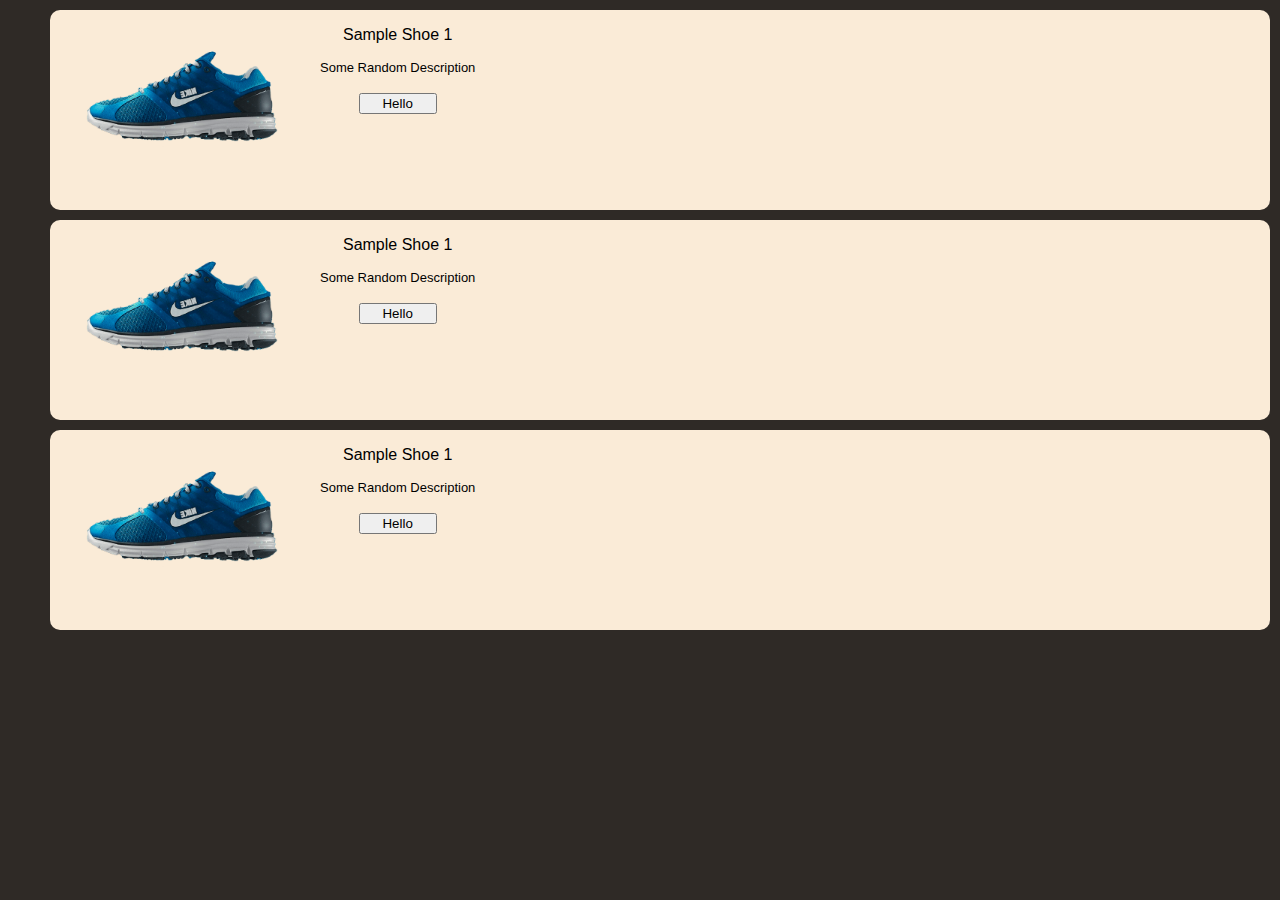
<file: list.html>
<body>
<style>
    body {
      background-color: #2f2a26;
      margin: 0;
      font-family: Arial, Helvetica, sans-serif;
    }
    .products-listing {
        list-style-type: none;
    }
    .products-div{
        height: 200px;
        display: flex;
        flex-direction: row;
        margin: 10;
        background-color: antiquewhite;
        border-radius: 10px;
    }

    .products-div a {
        font-size: small;
    }

    .products-div button{
        width: 50%;
    }
    .products-div img{
        width: auto;
        height: 90%;
    }
    .products-div img:hover{
        width: auto;
        height: 100%;
    }

    .products-div-about{
        display: flex;
        flex-direction: column;
        align-items: center;
    }
    
</style>
<ul class="products-listing">
    <li>
        <div class="products-div">
            <img src="shoes1.png" data-tilt data-tilt-max="25">
            <div class="products-div-about">
            <p>Sample Shoe 1</p>
            <a>Some Random Description</a><br>
            <button>Hello</button>
            </div>
        </div>
    </li>
    <li>
        <div class="products-div">
            <img src="shoes1.png" data-tilt data-tilt-max="25">
            <div class="products-div-about">
            <p>Sample Shoe 1</p>
            <a>Some Random Description</a><br>
            <button>Hello</button>
            </div>
        </div>
    </li>
    <li>
        <div class="products-div">
            <img src="shoes1.png" data-tilt data-tilt-max="25">
            <div class="products-div-about">
            <p>Sample Shoe 1</p>
            <a>Some Random Description</a><br>
            <button>Hello</button>
            </div>
        </div>
    </li>
    
</ul>
<script src="src/scripts/vanilla.js"></script>
</body>
</file>
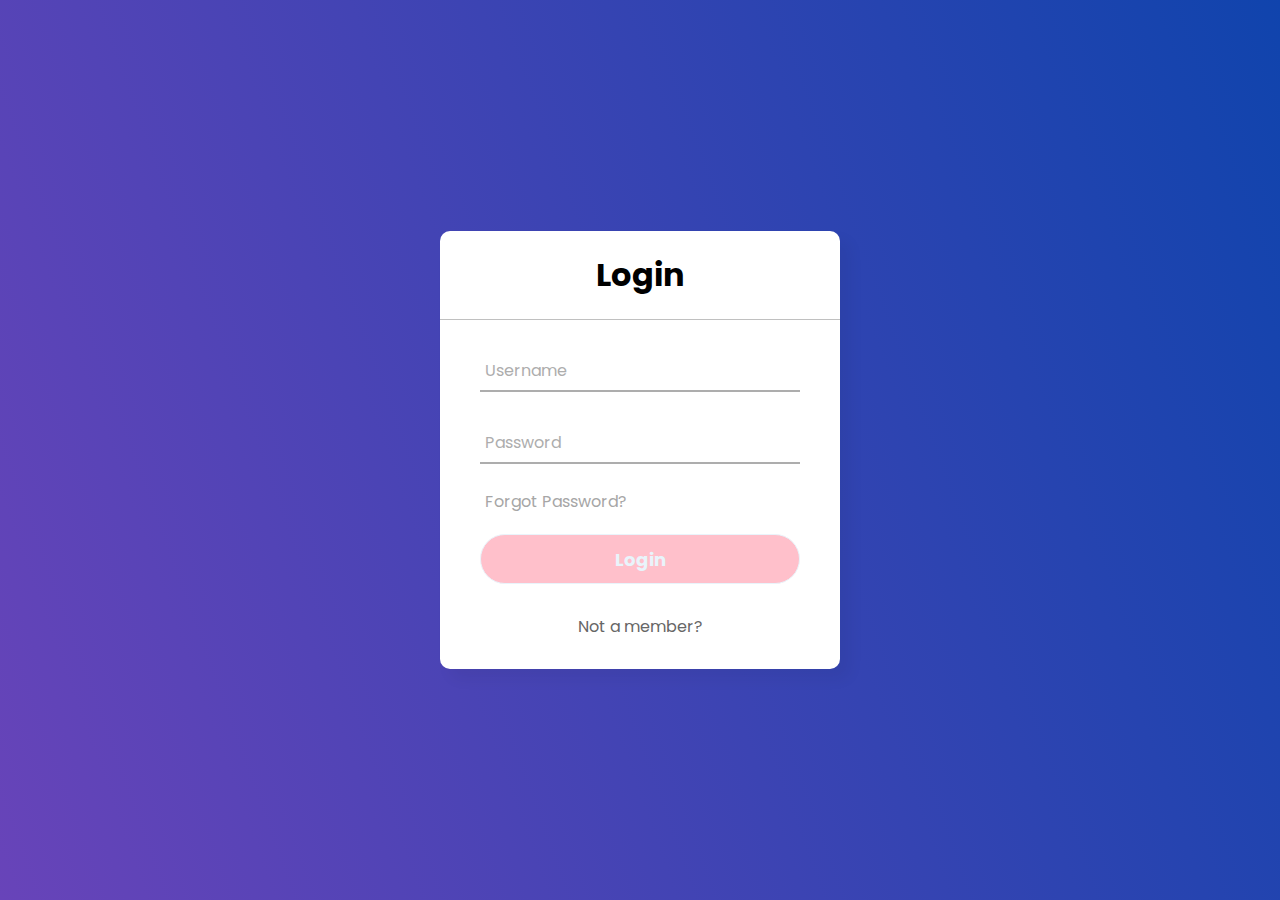
<file: login.html>
<!DOCTYPE html>
<!-- Coding By CodingNepal - youtube.com/codingnepal -->
<html lang="en" dir="ltr">
  <head>
    <meta charset="utf-8">
    <title>Login Form</title>
    <style>
    @import url('https://fonts.googleapis.com/css2?family=Noto+Sans:wght@700&family=Poppins:wght@400;500;600&display=swap');
*{
  margin: 0;
  padding: 0;
  box-sizing: border-box;
  font-family: "Poppins", sans-serif;
}
body{
  margin: 0;
  padding: 0;
  background: linear-gradient(430deg,#6844b9, #1044ad);6;
  height: 100vh;
  overflow: hidden;
}
.center{
  position: absolute;
  top: 50%;
  left: 50%;
  transform: translate(-50%, -50%);
  width: 400px;
  background: white;
  border-radius: 10px;
  box-shadow: 10px 10px 15px rgba(0,0,0,0.05);
}
.center h1{
  text-align: center;
  padding: 20px 0;
  border-bottom: 1px solid silver;
}
.center form{
  padding: 0 40px;
  box-sizing: border-box;
}
form .txt_field{
  position: relative;
  border-bottom: 2px solid #adadad;
  margin: 30px 0;
}
.txt_field input{
  width: 100%;
  padding: 0 5px;
  height: 40px;
  font-size: 16px;
  border: none;
  background: none;
  outline: none;
}
.txt_field label{
  position: absolute;
  top: 50%;
  left: 5px;
  color: #adadad;
  transform: translateY(-50%);
  font-size: 16px;
  pointer-events: none;
  transition: .5s;
}
.txt_field span::before{
  content: '';
  position: absolute;
  top: 40px;
  left: 0;
  width: 0%;
  height: 2px;
  background: #2691d9;
  transition: .5s;
}
.txt_field input:focus ~ label,
.txt_field input:valid ~ label{
  top: -5px;
  color: #2691d9;
}
.txt_field input:focus ~ span::before,
.txt_field input:valid ~ span::before{
  width: 100%;
}
.pass{
  margin: -5px 0 20px 5px;
  color: #a6a6a6;
  cursor: pointer;
}
.pass:hover{
  text-decoration: underline;
}
input[type="submit"]{
  width: 100%;
  height: 50px;
  border: 1px solid;
  background: pink;
  border-radius: 25px;
  font-size: 18px;
  color: #e9f4fb;
  font-weight: 700;
  cursor: pointer;
  outline: none;
}
input[type="submit"]:hover{
  border-color: #2691d9;
  transition: .5s;
}
.signup_link{
  margin: 30px 0;
  text-align: center;
  font-size: 16px;
  color: #666666;
}
.signup_link a{
  color: #2691d9;
  text-decoration: none;
}
.signup_link a:hover{
  text-decoration: underline;
}

    </style>
  </head>
  <body>
    <div class="center">
      <h1>Login</h1>
      <form method="post">
        <div class="txt_field">
          <input type="text" required>
          <span></span>
          <label>Username</label>
        </div>
        <div class="txt_field">
          <input type="password" required>
          <span></span>
          <label>Password</label>
        </div>
        <div class="pass">Forgot Password?</div>
      <input type="submit" onclick="window.location.href = '/home.html';"  value="Login">
        <div class="signup_link">
          Not a member? <a href="/home.html"></a>
        </div>
      </form>
    </div>

  </body>
</html>
</file>
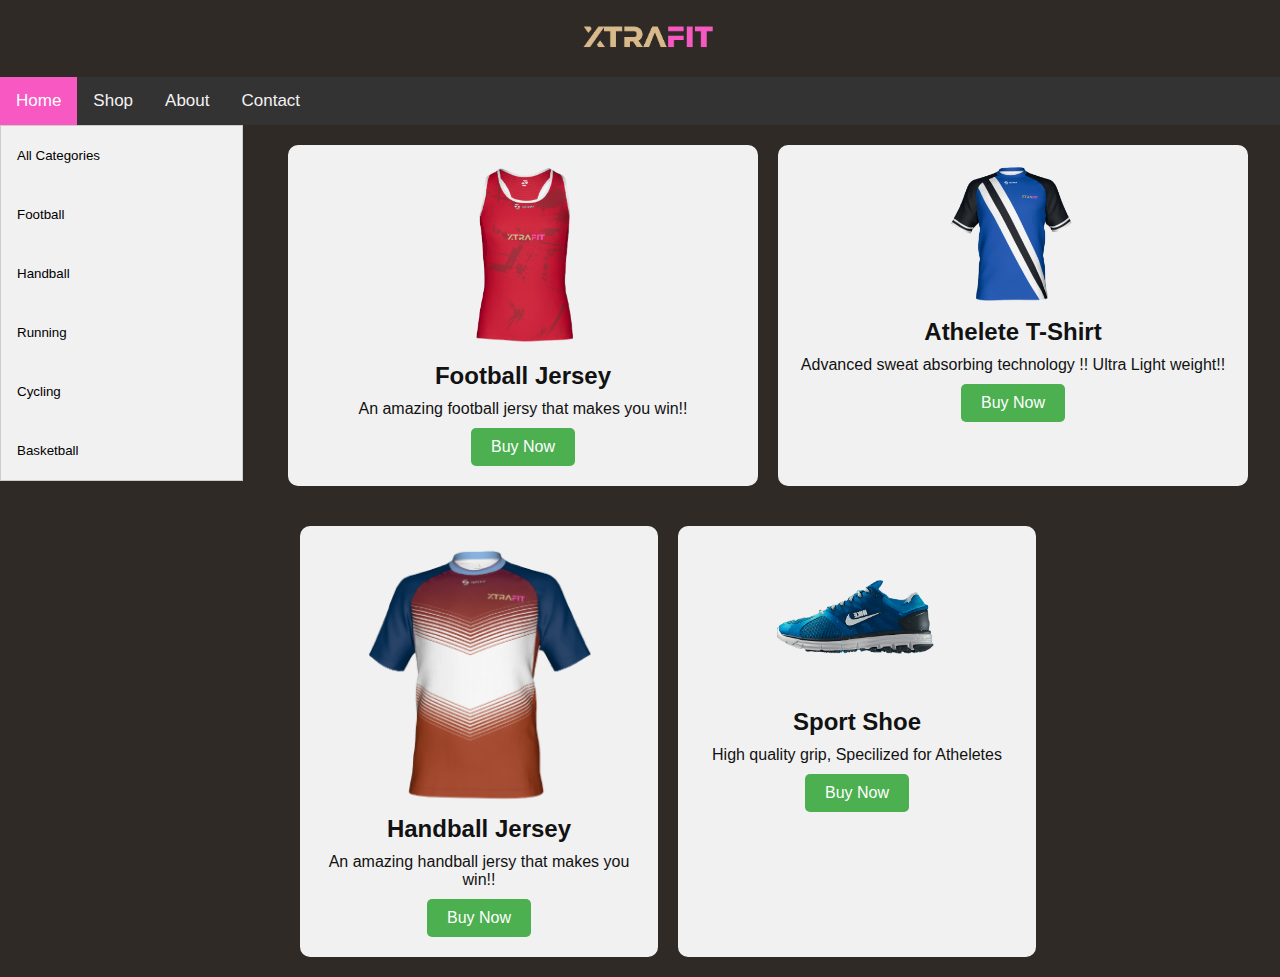
<file: products.html>
<!DOCTYPE html>
<html>

<head>
    <meta name="viewport" content="width=device-width, initial-scale=1">
    <link rel="stylesheet" href="https://cdnjs.cloudflare.com/ajax/libs/font-awesome/4.7.0/css/font-awesome.min.css">
    <style>
        body {
            background-color: #2f2a26;
            margin: 0;
            font-family: Arial, Helvetica, sans-serif;
        }

        .logonav {
            background-color: #2f2a26;
            margin: 8px;
            width: 100%;
            display: flex;
            align-items: center;
            flex-direction: column;

        }

        .logonav img {
            width: 150px;
        }

        .topnav {
            overflow: hidden;
            background-color: #333;
            align-items: center;
        }

        .topnav a {
            float: left;
            display: block;
            color: #f2f2f2;
            text-align: center;
            padding: 14px 16px;
            text-decoration: none;
            font-size: 17px;
        }

        .topnav a:hover {
            background-color: #ddd;
            color: black;
        }

        .topnav a.active {
            background-color: #f858c2;
            color: white;
        }

        .topnav .icon {
            display: none;
        }

        @media screen and (max-width: 600px) {
            .topnav a:not(:first-child) {
                display: none;
            }

            .topnav a.icon {
                float: right;
                display: block;
            }
        }

        @media screen and (max-width: 600px) {
            .tab {
                overflow: hidden;
                border: 1px solid #ccc;
                background-color: #f1f1f1;
            }

            .topnav.responsive {
                position: relative;
            }

            .topnav.responsive .icon {
                position: absolute;
                right: 0;
                top: 0;
            }

            .topnav.responsive a {
                float: none;
                display: block;
                text-align: left;
            }
        }

        * {
            box-sizing: border-box
        }

        /* Style the tab */
        .tab {
            float: left;
            border: 1px solid #ccc;
            background-color: #f1f1f1;
            width: 19%;
            gap: 10;
            margin-right: 1%;
            height: 100%;
        }

        /* Style the buttons that are used to open the tab content */
        .tab button {
            display: block;
            background-color: inherit;
            color: black;
            padding: 22px 16px;
            width: 100%;
            border: none;
            outline: none;
            text-align: left;
            cursor: pointer;
            transition: 0.3s;
        }

        /* Change background color of buttons on hover */
        .tab button:hover {
            background-color: #ddd;
        }

        /* Create an active/current "tab button" class */
        .tab button.active {
            background-color: #ccc;
        }

        /* Style the tab content */
        .tabcontent {
            float: left;
            padding: 0px 12px;
            border: 1px solid #ccc;
            width: 80%;
            border: none;
            height: max-content;
        }

        .products-listing {
            list-style-type: none;
            margin-left: 0;
            padding-left: 0;

        }

        .products-listing li {
            margin: 10px;

        }

        .products-div {
            height: 200px;
            display: flex;
            flex-direction: row;
            margin: 10;
            background-color: antiquewhite;
            border-radius: 10px;
        }

        .products-div a {
            font-size: small;
        }

        .products-div button {
            width: 50%;
        }

        .products-div img {
            width: auto;
            height: 90%;
        }

        .products-div img:hover {
            width: auto;
            height: 100%;
        }

        .products-div-about {
            display: flex;
            width: 100%;
            flex-direction: column;
            align-items: center;
        }
    </style>
    <style>
        .container {
            display: grid;
            grid-template-columns: repeat(auto-fit, minmax(300px, 1fr));
            gap: 20px;
            padding: 20px;
        }

        .product {
            background-color: #f1f1f1;
            padding: 20px;
            border-radius: 10px;
            text-align: center;
            transition: transform 0.3s ease-in-out;
        }

        .product:hover {
            transform: scale(1.05);
        }

        .product img {
            opacity: 1;
            max-width: 100%;
            height: auto;
        }

        .product h2 {
            font-size: 1.5rem;
            color: rgb(18, 18, 18);
            margin: 10px 0;
        }

        .product p {
            color: rgb(18, 18, 18);
            margin: 10px 0;
        }

        .product a {
            display: inline-block;
            padding: 10px 20px;
            background-color: #4CAF50;
            color: #fff;
            text-decoration: none;
            border-radius: 5px;
            transition: background-color 0.3s ease-in-out;
        }

        .product a:hover {
            background-color: #45a049;
        }
    </style>
</head>

<body>
    <div class="logonav"><img width="auto" src="src/img/logo1.png"></div>
    <div class="topnav" id="myTopnav">

        <a href="/home.html" class="active">Home</a>
        <a href="/products.html">Shop</a>
        <a href="/contact.html">About</a>
        <a href="/contact.html">Contact</a>
        <a href="javascript:void(0);" class="icon" onclick="myFunction()">
            <i class="fa fa-bars"></i>
        </a>
    </div>

    <div style="padding-left:16px">
    </div>
    <div class="tab">
        <button class="tablinks" onclick="window.open('/products.html','_self')">All Categories</button>
        <button class="tablinks" onclick="openCity(event, 'Football')">Football</button>
        <button class="tablinks" onclick="openCity(event, 'Handball')">Handball</button>
        <button class="tablinks" onclick="openCity(event, 'Running')">Running</button>
        <button class="tablinks" onclick="openCity(event, 'Cycling')">Cycling</button>
        <button class="tablinks" onclick="openCity(event, 'Basketball')">Basketball</button>

    </div>

    <div id="Football" class="tabcontent">
        <div class="container">
            <div class="product">
                <img width="30%" height="auto" alt="Football" src="src/store_img/1.png" data-tilt data-tilt-max="25">
                <h2>Football Jersey</h2>
                <p>An amazing football jersy that makes you win!!</p>
                <a href="/product.html" target="_blank">Buy Now</a>
            </div>
            <div class="product">
                <img width="30%" height="auto" alt="athelete" src="src/store_img/3.png" data-tilt data-tilt-max="25">
                <h2>Athelete T-Shirt</h2>
                <p>Advanced sweat absorbing technology !! Ultra Light weight!!</p>
                <a href="/product.html" target="_blank">Buy Now</a>
            </div>
        </div>

        <div id="Handball" class="tabcontent">
            <div class="container">
                <div class="product">
                    <img width="70%" height="auto" alt="Football" src="src/store_img/handball.png" data-tilt data-tilt-max="25">
                    <h2>Handball Jersey</h2>
                    <p>An amazing handball jersy that makes you win!!</p>
                    <a href="/product.html" target="_blank">Buy Now</a>
                </div>
                <div class="product">
                    <img width="70%" height="auto" alt="shoe" src="shoes1.png" data-tilt data-tilt-max="25">
                    <h2>Sport Shoe</h2>
                    <p>High quality grip, Specilized for Atheletes</p>
                    <a href="/product.html" target="_blank">Buy Now</a>
                </div>

            </div>

        
        </div>

        <div id="Running" class="tabcontent">
           
        </div>
        <div id="Cycling" class="tabcontent">
            
        </div>
        <div id="Basketball" class="tabcontent">
           
        </div>


        <script>
            function myFunction() {
                var x = document.getElementById("myTopnav");
                if (x.className === "topnav") {
                    x.className += " responsive";
                } else {
                    x.className = "topnav";
                }
            }
            function openCity(evt, cityName) {
                // Declare all variables
                var i, tabcontent, tablinks;

                // Get all elements with class="tabcontent" and hide them
                tabcontent = document.getElementsByClassName("tabcontent");
                for (i = 0; i < tabcontent.length; i++) {
                    tabcontent[i].style.display = "none";
                }

                // Get all elements with class="tablinks" and remove the class "active"
                tablinks = document.getElementsByClassName("tablinks");
                for (i = 0; i < tablinks.length; i++) {
                    tablinks[i].className = tablinks[i].className.replace(" active", "");
                }

                // Show the current tab, and add an "active" class to the link that opened the tab
                document.getElementById(cityName).style.display = "block";
                evt.currentTarget.className += " active";
            }
        </script>
        <script src="src/scripts/vanilla.js"></script>
</body>

</html>
</file>
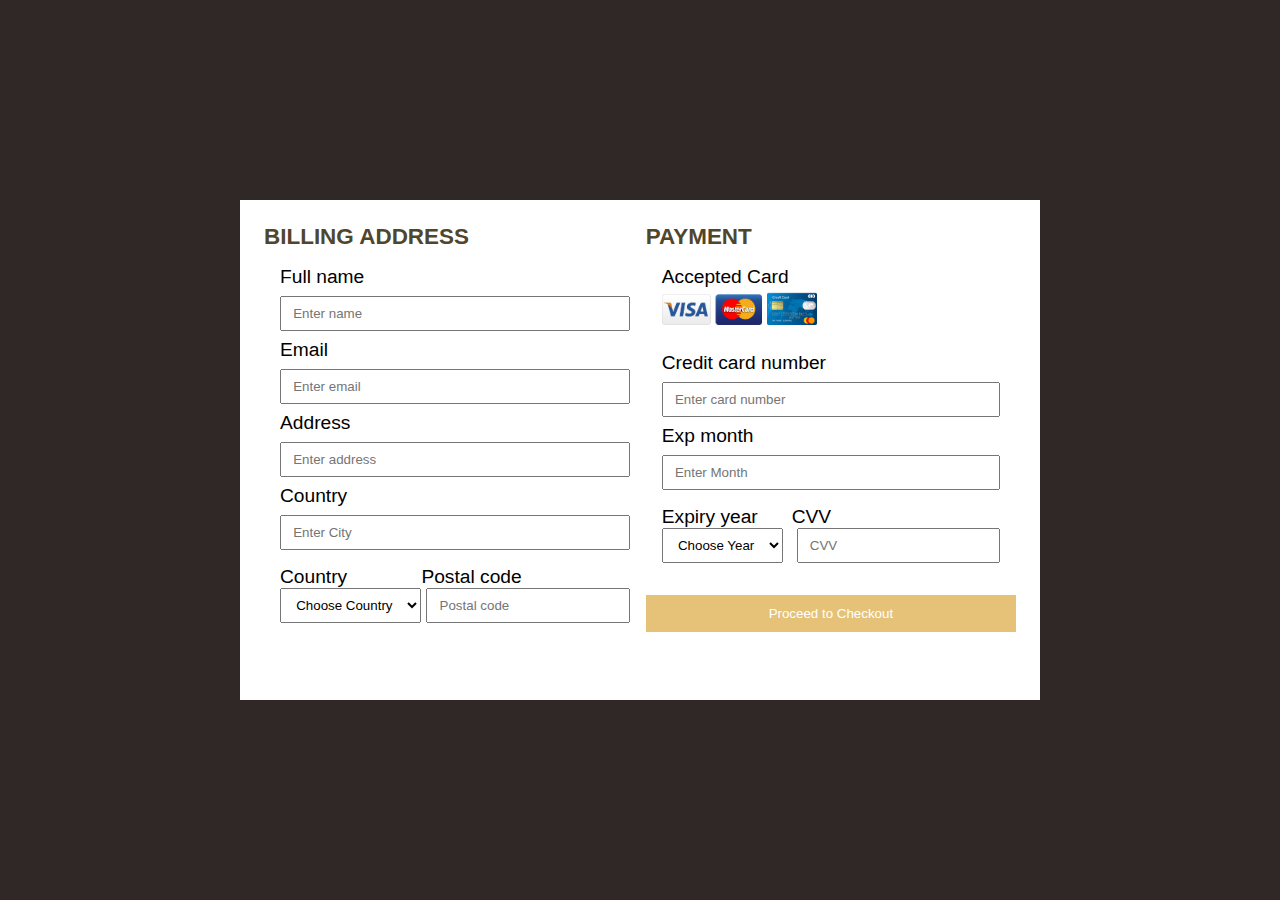
<file: Checkout Page/Checkout Page.html>
<!DOCTYPE html>
	<link rel="stylesheet" type="text/css" href="style.css">
</head>
<body>
<header>
	<div class="container">
		<div class="left">
			<h3>BILLING ADDRESS</h3>
			<form>
				Full name
				<input type="text" name="" placeholder="Enter name">
				Email
				<input type="text" name="" placeholder="Enter email">

				Address
				<input type="text" name="" placeholder="Enter address">
				
				Country
				<input type="text" name="" placeholder="Enter City">
				<div id="zip">
					<label>
						Country
						<select>
							<option>Choose Country</option>
							<option>Argentina</option>
							<option>Belgus</option>
							<option>Canada</option>
							<option>Singapore</option>
							<option>India</option>
							<option>USA</option>
							<option>Australia</option>
							<option>Japan</option>
							<option>Malaysia</option>
							<option>Russia</option>
							<option>Thailand</option>
							<option>Cambodia</option>
							<option>Switzerland</option>
							<option>Turkey</option>
							<option>Sri Lanka</option>
							<option>China</option>
						</select>
					</label>
						<label>
						Postal code
						<input type="number" name="" placeholder="Postal code">
					</label>
				</div>
			</form>
		</div>
		<div class="right">
			<h3>PAYMENT</h3>
			<form>
				Accepted Card <br>
				<img src="image/card1.png" width="100">
				<img src="image/card2.png" width="50">
				<br><br>

				Credit card number
			<input type="text" name="" placeholder="Enter card number">
				
				Exp month
				<input type="text" name="" placeholder="Enter Month">
				<div id="zip">
					<label>
						Expiry year
						<select>
							<option>Choose Year</option>
							<option>2022</option>
							<option>2023</option>
							<option>2024</option>
							<option>2025</option>
						</select>
					</label>
						<label>
						CVV
						<input type="number" name="" placeholder="CVV">
					</label>
				</div>
			</form>
			<input type="submit" onclick="window.location.href = '/home.html';" name="" value="Proceed to Checkout">
		</div>
	</div>
</header>
</body>
</html>
</file>
<file: Checkout Page/style.css>
*{padding:0; margin:0; box-sizing: border-box; font-family:Arial, Helvetica, sans-serif ;}
header{
	width: 100vw;
	min-height: 100vh;
	background: #2f2826;
	font-size: 1.2rem;
	display: flex;
	justify-content: center;
	align-items: center;
}
.container{
	background: white;
	max-width: 800px;
	min-height: 500px;
	display: flex;
	justify-content:space-between;
	align-items: flex-start;
	padding: 0.5rem 1.5rem;
}
.left{
	flex-basis: 50%;
}
.right{
	flex-basis: 50%;
}
form{
	padding: 1rem;
}

h3{
	margin-top: 1rem;
	color:#50462c;
	}

form input[type="text"]{
	width: 100%;
	padding: 0.5rem 0.7rem;
	margin: 0.5rem 0;
	outline: none;
}

#zip{
	display: flex;
	margin-top: 0.5rem;
}
#zip select{
	padding: 0.5rem 0.7rem;
}
#zip input[type="number"]{
	padding: 0.5rem 0.7rem;
	margin-left: 5px;	
}
input[type="submit"]{
	width: 100%;
	padding: 0.7rem 1.5rem;
	background: #e5c277;
	color: white;
	border: none;
	outline: none;
	margin-top: 1rem;
	cursor: pointer;
}

input[type="submit"]:hover{
	background: #d9c784;
}


@media only screen and (max-width: 770px){
	.container{
		flex-direction: column;
	}
	body{
		overflow-x: hidden;
	}
}
</file>
